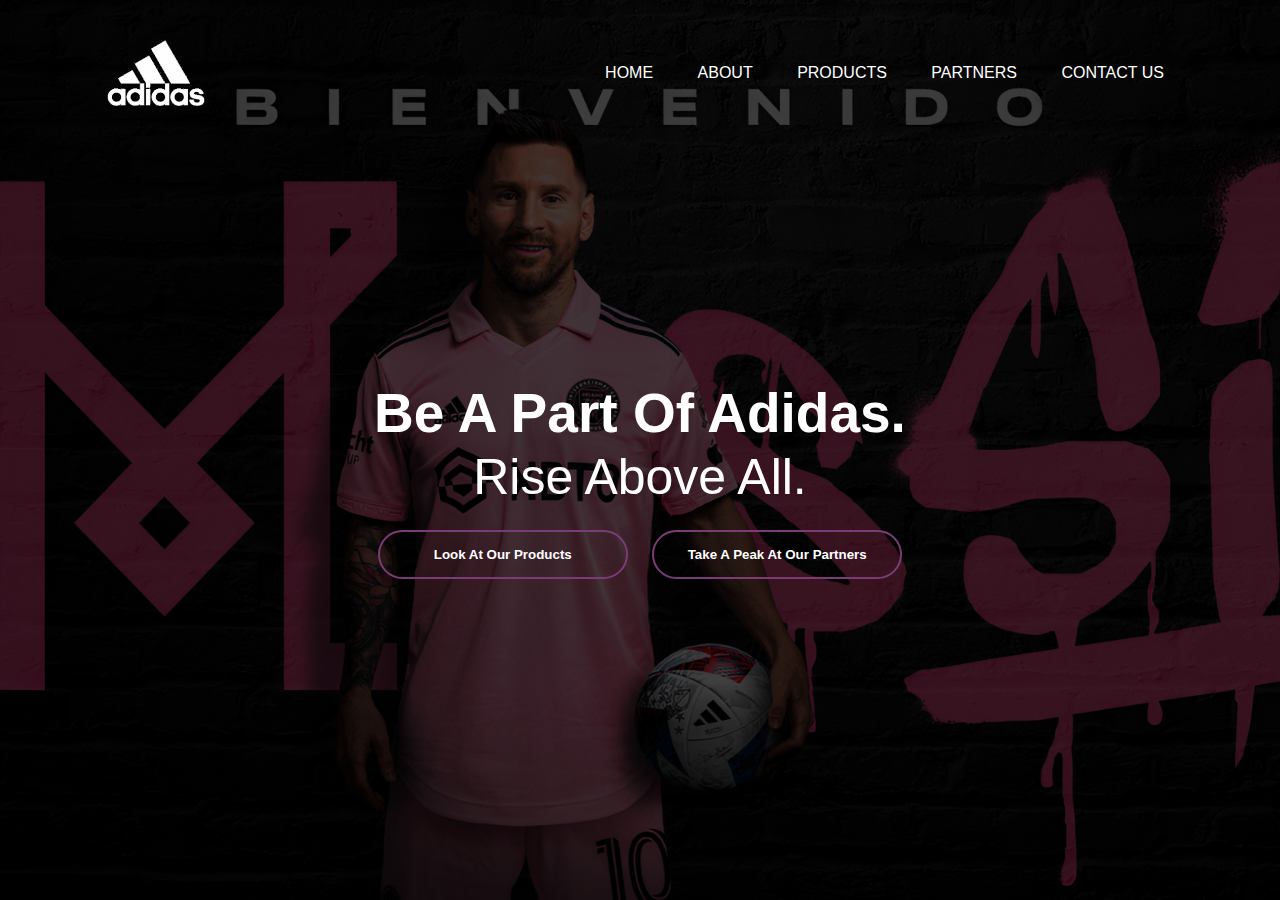
<file: Website/adidas/index.html>
<!DOCTYPE html>
<html lang="en">
<head>
    <meta charset="UTF-8">
    <meta name="viewport" content="width=device-width, initial-scale=1.0">
    <title>Adidas</title>
    <link rel="stylesheet" href="style.css">
    <link rel="shortcut icon" href="img/logo.png" type="image/x-icon">
</head>
<body>
    <div class="banner">
        <div class="navbar">
            <img src="img/logo.png" alt="Logo" class="logo">
            <ul>
                <li><a href="#">Home</a></li>
                <li><a href="#">About</a></li>
                <li><a href="#">Products</a></li>
                <li><a href="#">Partners</a></li>
                <li><a href="#">Contact Us</a></li>
            </ul>
        </div>
        <div class="content">
            <h1>Be A Part Of Adidas.</h1>
            <p>Rise Above All.</p>
            <div>
                <button type="button"><span></span>Look At Our Products</button>
                <button type="button"><span></span>Take A Peak At Our Partners</button>
            </div>
        </div>
    </div>
    
</body>
</html>
</file>
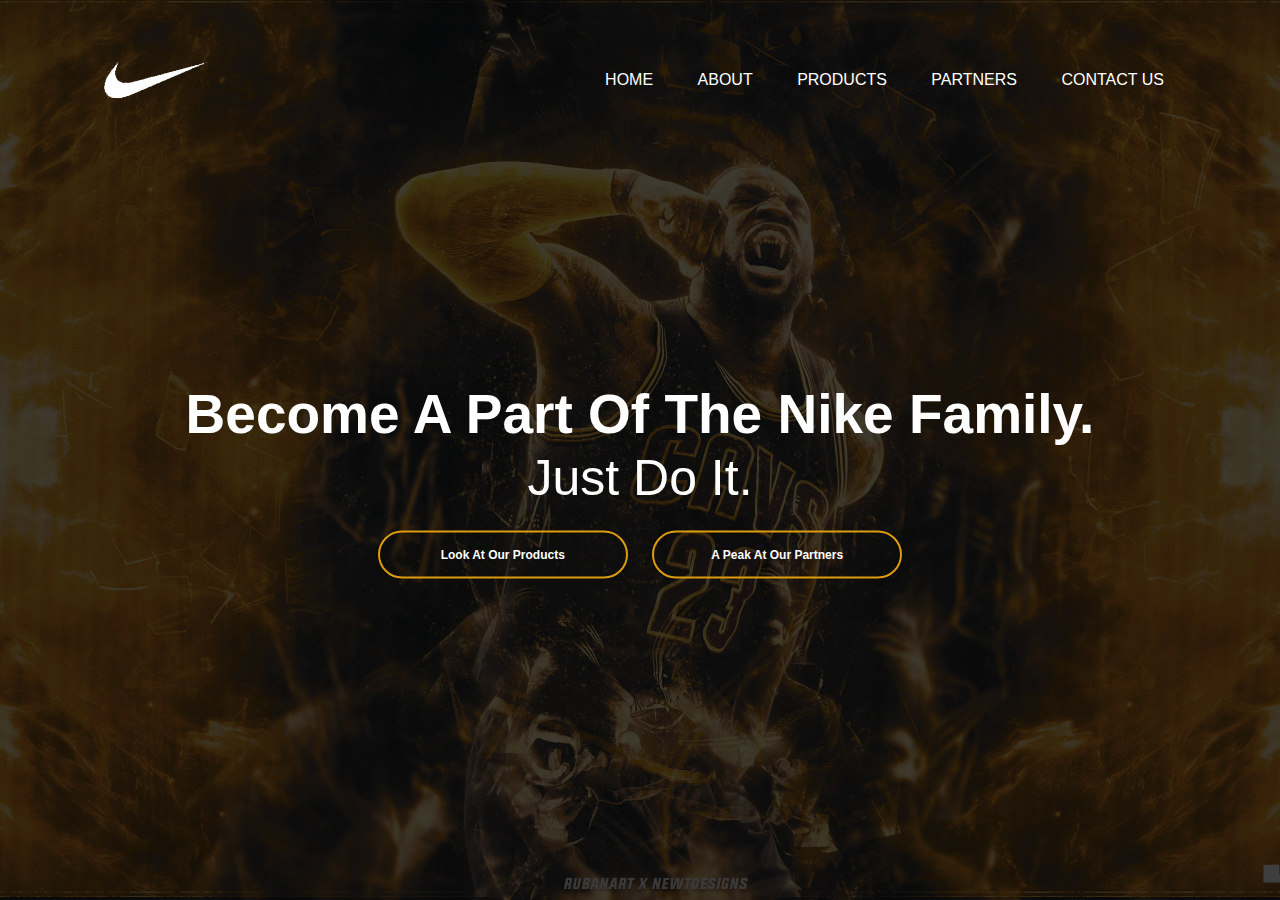
<file: Website/nike/index.html>
<!DOCTYPE html>
<html lang="en">
<head>
    <meta charset="UTF-8">
    <meta name="viewport" content="width=device-width, initial-scale=1.0">
    <title>Nike</title>
    <link rel="stylesheet" href="style.css">
    <link rel="shortcut icon" href="img/logo.png" type="image/x-icon">
</head>
<body>
    <div class="banner">
        <div class="navbar">
            <img src="img/logo.png" alt="Logo" class="logo">
            <ul>
                <li><a href="#">Home</a></li>
                <li><a href="#">About</a></li>
                <li><a href="#">Products</a></li>
                <li><a href="#">Partners</a></li>
                <li><a href="#">Contact Us</a></li>
            </ul>
        </div>
        <div class="content">
            <h1>Become A Part Of The Nike Family.</h1>
            <p>Just Do It.</p>
            <div>
                <button type="button"><span></span><h2>Look At Our Products</h2></button>
                <button type="button"><span></span><h2>A Peak At Our Partners</h2></button>
            </div>
        </div>
    </div>
    
</body>
</html>
</file>
<file: Website/adidas/style.css>
* {
    margin: 0;
    padding: 0;
    font-family: sans-serif;
}

.banner {
    width: 100%;
    height: 100vh;
    background-image: linear-gradient(rgba(0,0,0,0.75), rgba(0,0,0,0.75)),url("img/bg.png");
    background-size: cover;
    background-position: center;
}

.navbar {
    width: 85%;
    margin: auto;
    padding: 35px 0;
    display: flex;
    align-items: center;
    justify-content: space-between;
}

.logo{
    width: 120px;
    cursor: pointer;
}

.navbar ul li {
    list-style: none;
    display: inline-block;
    margin: 0 20px;
    position: relative;
}

.navbar ul li a {
    text-decoration: none;
    color: white;
    text-transform: uppercase;
}

.navbar ul li::after{
    content: '';
    height: 3px;
    width: 0;
    background: #7b3c75;
    position: absolute;
    left: 0;
    bottom: -10px;
    transition: 0.5s;
}

.navbar ul li:hover::after{
    width: 100%;
}

.navbar ul li a:hover {
    opacity: 80%;
    transition: 0.5s;
}

.content{
    width: 100%;
    position: absolute;
    top: 50%;
    transform: translateY(-50%);
    text-align: center;
    color: white;
}

.content h1{
    font-size: 55px;
    margin-top: 80px;
}

.content p {
    font-size: 50px;
    margin: 20px auto;
    font-weight: 100;
    line-height: 25px;
}

button{
    width: 250px;
    padding: 15px 0;
    text-align: center;
    margin: 20px 10px;
    border-radius: 25px;
    font-weight: bold;
    border: 2px solid #7b3c75;
    background: transparent;
    color: #fff;
    cursor: pointer;
    position: relative;
    overflow: hidden;
}

span {
    background: #7b3c75;
    height: 100%;
    width: 0;
    border-radius: 25px;
    position: absolute;
    left: 0;
    bottom: 0;
    z-index: -1;
    transition: 0.5s;
}
button:hover span {
    width: 100%;
}

button:hover{
    border: none;
}

h2 {
    font-size: 12px;
}

/* @media screen and (max-width: 910px) {
    .content h1 {
        font-size: 35px;
    }
} */

@media screen and (max-width: 845px) {
  button {
    width: 30%;
  }

  .navbar ul li {
    margin: 0 5px;
  }

  .logo {
    width: 80px;
  }

}

@media screen and (max-width: 680px) {
    .navbar ul li a {
        font-size: 12px;
    }
    button {
        width: 40%;
    }
}
</file>
<file: Website/nike/style.css>
* {
    margin: 0;
    padding: 0;
    font-family: sans-serif;
}

.banner {
    width: 100%;
    height: 100vh;
    background-image: linear-gradient(rgba(0,0,0,0.75), rgba(0,0,0,0.75)),url("img/bg.jpg");
    background-size: cover;
    background-position: center;
}

.navbar {
    width: 85%;
    margin: auto;
    padding: 35px 0;
    display: flex;
    align-items: center;
    justify-content: space-between;
}

.logo{
    width: 120px;
    cursor: pointer;
}

.navbar ul li {
    list-style: none;
    display: inline-block;
    margin: 0 20px;
    position: relative;
}

.navbar ul li a {
    text-decoration: none;
    color: white;
    text-transform: uppercase;
}

.navbar ul li::after{
    content: '';
    height: 3px;
    width: 0;
    background: #de9c10;
    position: absolute;
    left: 0;
    bottom: -10px;
    transition: 0.5s;
}

.navbar ul li:hover::after{
    width: 100%;
}

.navbar ul li a:hover {
    opacity: 80%;
    transition: 0.5s;
}

.content{
    width: 100%;
    position: absolute;
    top: 50%;
    transform: translateY(-50%);
    text-align: center;
    color: white;
}

.content h1{
    font-size: 55px;
    margin-top: 80px;
}

.content p {
    font-size: 50px;
    margin: 20px auto;
    font-weight: 100;
    line-height: 25px;
}

button{
    width: 250px;
    padding: 15px 0;
    text-align: center;
    margin: 20px 10px;
    border-radius: 25px;
    font-weight: bold;
    border: 2px solid #de9c10;
    background: transparent;
    color: #fff;
    cursor: pointer;
    position: relative;
    overflow: hidden;
}

span {
    background: #de9c10;
    height: 100%;
    width: 0;
    border-radius: 25px;
    position: absolute;
    left: 0;
    bottom: 0;
    z-index: -1;
    transition: 0.5s;
}
button:hover span {
    width: 100%;
}

button:hover{
    border: none;
}

h2 {
    font-size: 12px;
}

@media screen and (max-width: 910px) {
    .content h1 {
        font-size: 35px;
    }
}

@media screen and (max-width: 845px) {
  button {
    width: 30%;
  }

  .navbar ul li {
    margin: 0 5px;
  }

  .logo {
    width: 80px;
  }
}

@media screen and (max-width: 680px) {
    .navbar ul li a {
        font-size: 12px;
    }

    .content h1 {
        font-size: 35px;
    }

    .content p {
        font-size: 25px;
    }

    h2 {
        font-size: 11px;
    }
}

@media screen and (max-width: 589px){
    .content h1 {
        font-size: 30px;
    }
}

@media screen and (max-width: 460px) {
    .navbar ul li a {
        font-size: 6px;
    }

    .navbar ul li {
        margin: 0 1px;
      }

    .logo {
        width: 40px;
    }

    .content h1 {
        font-size: 20px;
    }

    .content p {
        font-size: 15px;
    }

    button {
        width: 40%;
    }

    button h2 {
        font-size: 8px;
    }
}
</file>
